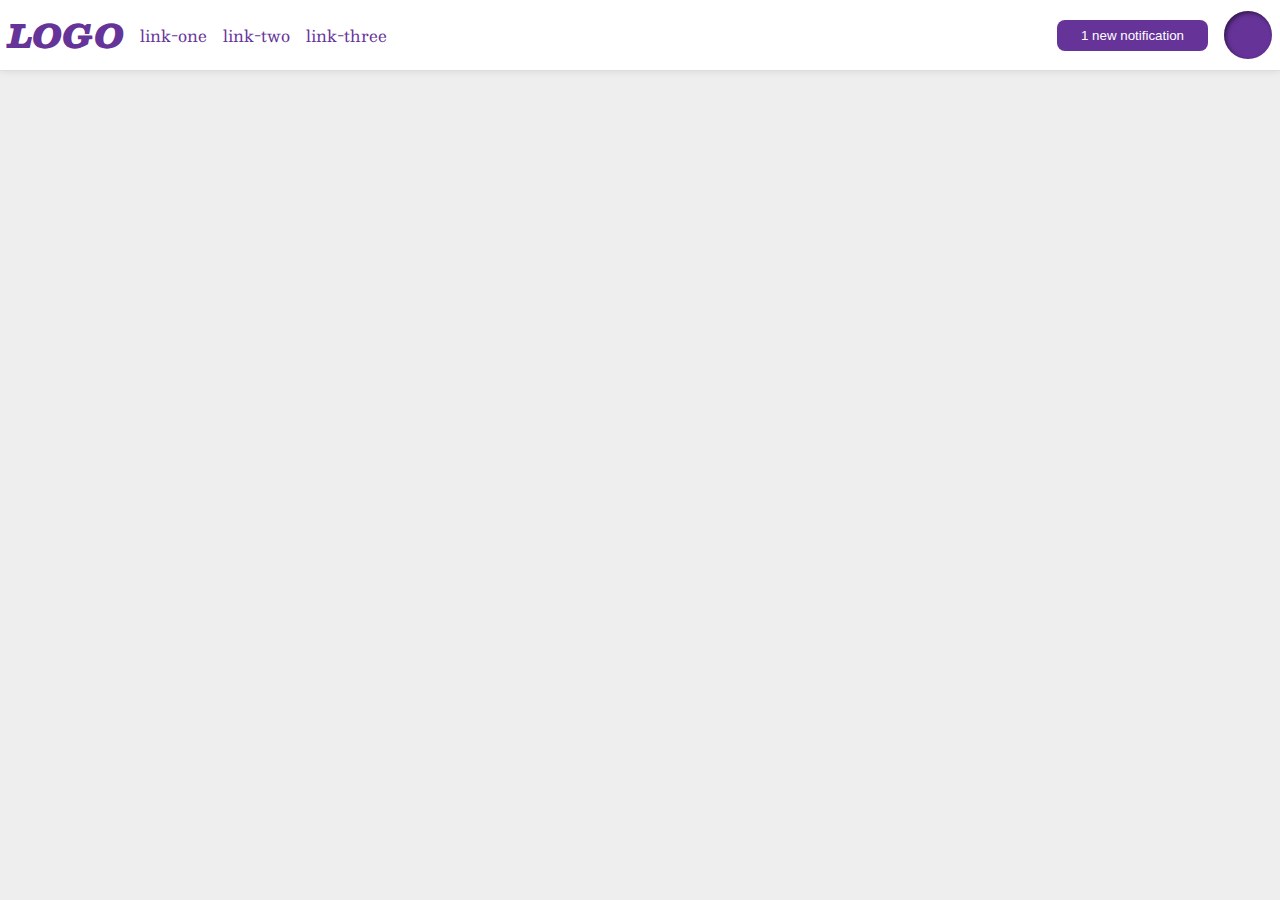
<file: flex/03-flex-header-2/index.html>
<!DOCTYPE html>
<html lang="en">
  <head>
    <meta charset="UTF-8">
    <meta http-equiv="X-UA-Compatible" content="IE=edge">
    <meta name="viewport" content="width=device-width, initial-scale=1.0">
    <title>Flex Header 2</title>
    <link rel="stylesheet" href="style.css">
  </head>
  <body>
    <div class="header">

      <div class="right">
        <div class="logo">
          LOGO
        </div>
        <ul class="links">
          <li><a href="google.com">link-one</a></li>
          <li><a href="google.com">link-two</a></li>
          <li><a href="google.com">link-three</a></li>
        </ul>
      </div>

      <div class ="left">
        <button class="notifications">
          1 new notification
        </button>
        <div class="profile-image"></div>
    </div>
    </div>
  </body>
</html>
</file>
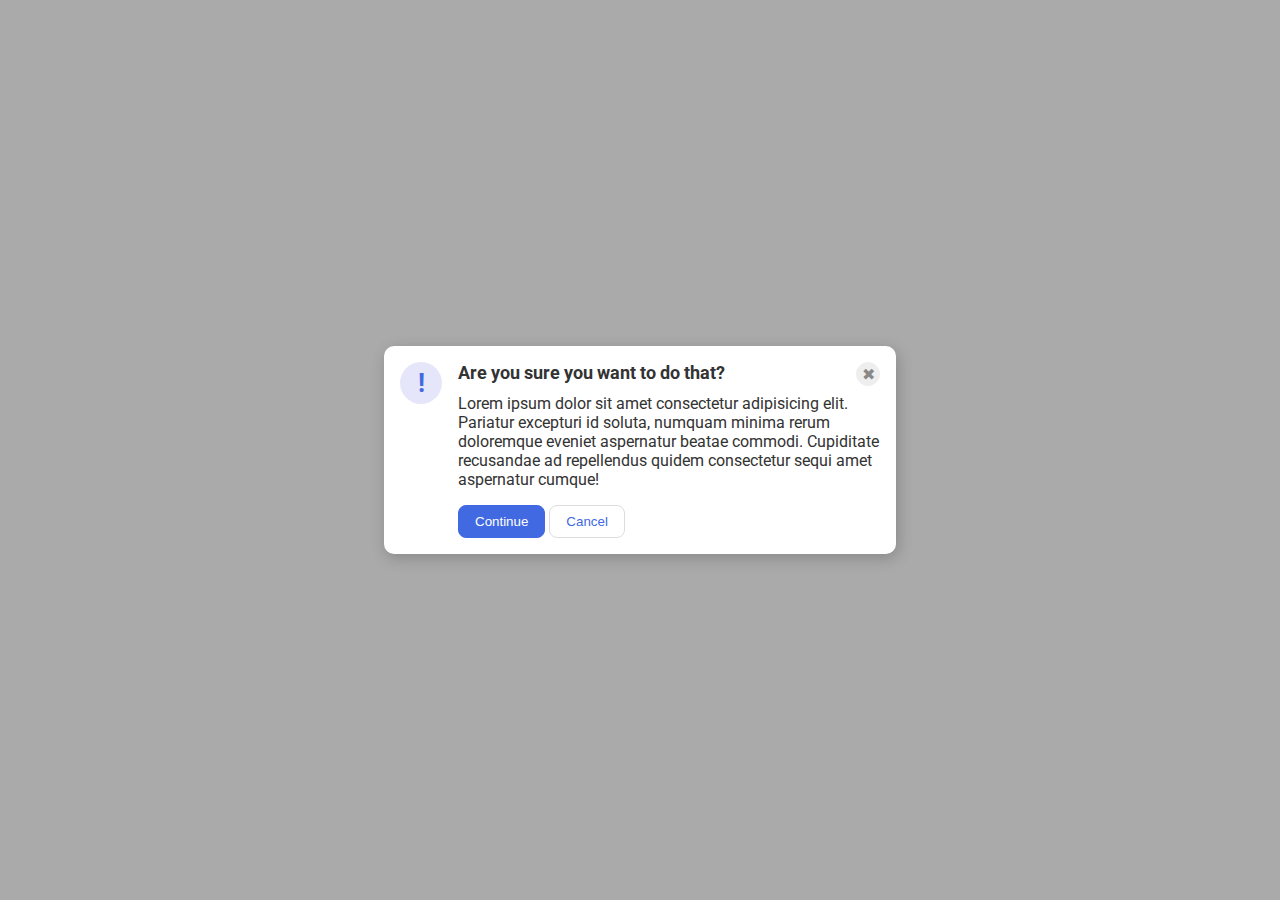
<file: flex/05-flex-modal/index.html>
<!DOCTYPE html>
<html lang="en">
  <head>
    <meta charset="UTF-8">
    <meta http-equiv="X-UA-Compatible" content="IE=edge">
    <meta name="viewport" content="width=device-width, initial-scale=1.0">
    <link rel="stylesheet" href="style.css">
    <title>Modal</title>
  </head>
  <body>
    <div class="modal">
      <div class="icon">!</div>

      <div class="container">
        <div class="header">Are you sure you want to do that?
          <button class="close-button">✖</button>
        </div>
        <div class="text">Lorem ipsum dolor sit amet consectetur adipisicing elit. Pariatur excepturi id soluta, numquam minima rerum doloremque eveniet aspernatur beatae commodi. Cupiditate recusandae ad repellendus quidem consectetur sequi amet aspernatur cumque!</div>
        <button class="continue">Continue</button>
        <button class="cancel">Cancel</button>
      </div>

    </div>
  </body>
</html>
</file>
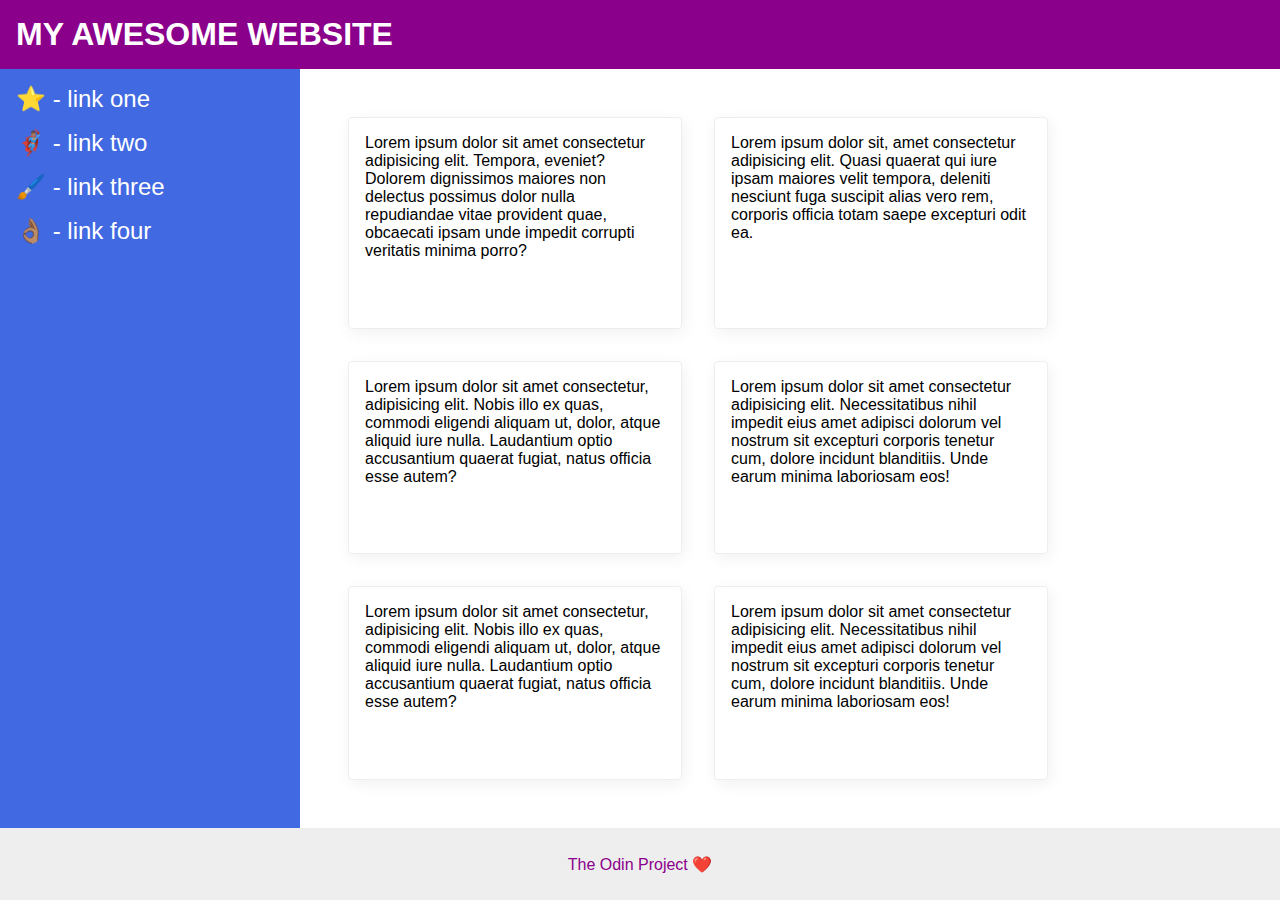
<file: flex/07-flex-layout-2/index.html>
<!DOCTYPE html>
<html lang="en">
  <head>
    <meta charset="UTF-8">
    <meta http-equiv="X-UA-Compatible" content="IE=edge">
    <meta name="viewport" content="width=device-width, initial-scale=1.0">
    <title>The Holy Grail</title>
    <link rel="stylesheet" href="style.css">
  </head>
  <body>
    <div class="header">
      MY AWESOME WEBSITE
    </div>
    
    <div class="container">
    <div class="sidebar">
      <ul>
        <li><a href="#">⭐ - link one</a></li>
        <li><a href="#">🦸🏽‍♂️ - link two</a></li>
        <li><a href="#">🖌️ - link three</a></li>
        <li><a href="#">👌🏽 - link four</a></li>
      </ul>
    </div>

    <div class="cards">
    <div class="card">Lorem ipsum dolor sit amet consectetur adipisicing elit. Tempora, eveniet? Dolorem dignissimos maiores non delectus possimus dolor nulla repudiandae vitae provident quae, obcaecati ipsam unde impedit corrupti veritatis minima porro?</div>
    <div class="card">Lorem ipsum dolor sit, amet consectetur adipisicing elit. Quasi quaerat qui iure ipsam maiores velit tempora, deleniti nesciunt fuga suscipit alias vero rem, corporis officia totam saepe excepturi odit ea.</div>
    <div class="card">Lorem ipsum dolor sit amet consectetur, adipisicing elit. Nobis illo ex quas, commodi eligendi aliquam ut, dolor, atque aliquid iure nulla. Laudantium optio accusantium quaerat fugiat, natus officia esse autem?</div>
    <div class="card">Lorem ipsum dolor sit amet consectetur adipisicing elit. Necessitatibus nihil impedit eius amet adipisci dolorum vel nostrum sit excepturi corporis tenetur cum, dolore incidunt blanditiis. Unde earum minima laboriosam eos!</div>
    <div class="card">Lorem ipsum dolor sit amet consectetur, adipisicing elit. Nobis illo ex quas, commodi eligendi aliquam ut, dolor, atque aliquid iure nulla. Laudantium optio accusantium quaerat fugiat, natus officia esse autem?</div>
    <div class="card">Lorem ipsum dolor sit amet consectetur adipisicing elit. Necessitatibus nihil impedit eius amet adipisci dolorum vel nostrum sit excepturi corporis tenetur cum, dolore incidunt blanditiis. Unde earum minima laboriosam eos!</div>
    </div>
    </div>
    <div class="footer">
      The Odin Project ❤️
    </div>
  </body>
</html>
</file>
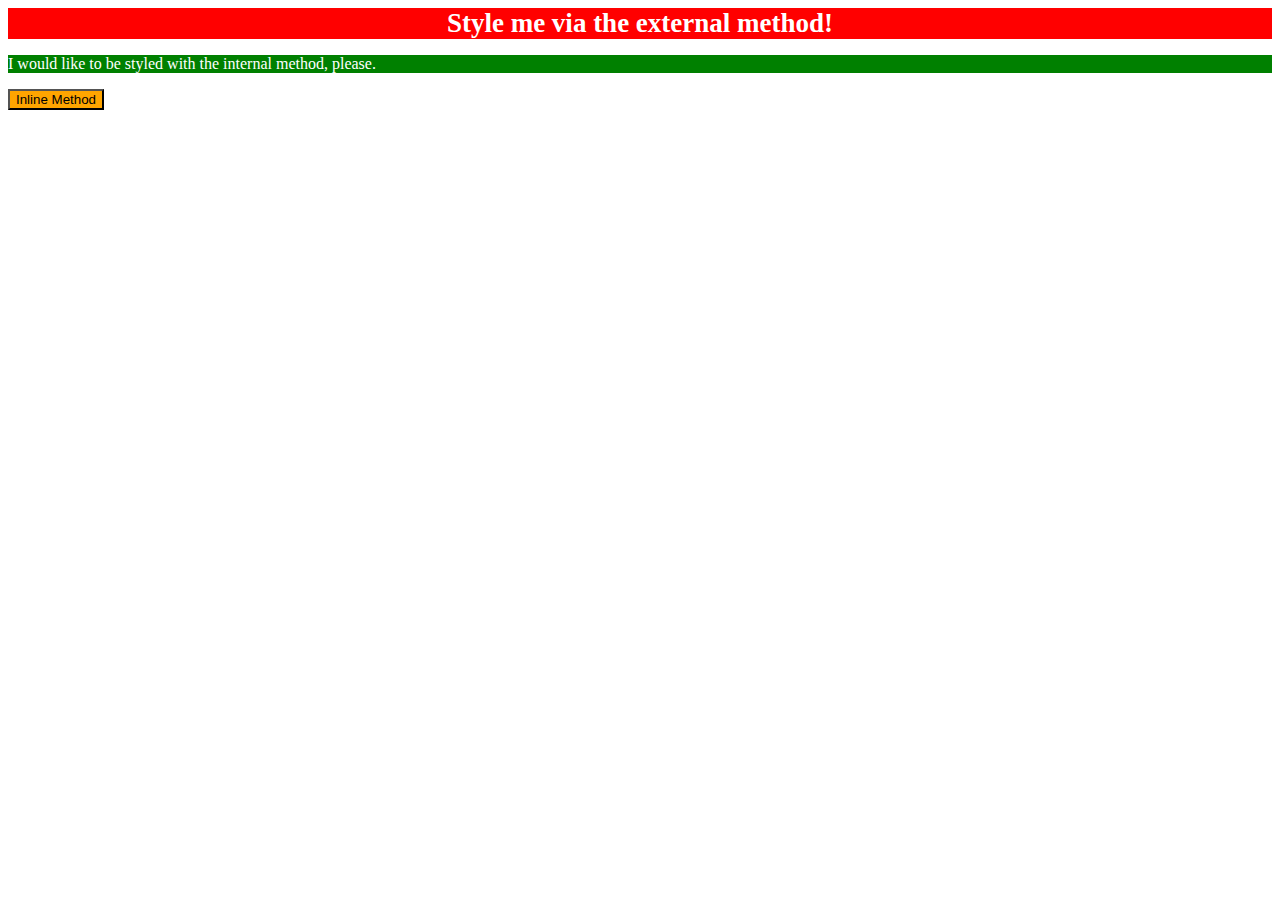
<file: foundations/01-css-methods/index.html>
<!DOCTYPE html>
<html lang="en">
  <head>
    <meta charset="UTF-8">
    <meta http-equiv="X-UA-Compatible" content="IE=edge">
    <meta name="viewport" content="width=device-width, initial-scale=1.0">
    <title>Methods for Adding CSS</title>
    <link rel="stylesheet" href="styles.css" />
    <style>
      p {
        color: white;
        background-color: green;
      }
    </style>
  </head>
  <body>
    <div>Style me via the external method!</div>
    <p>I would like to be styled with the internal method, please.</p>
    <button style = "background-color: orange;">Inline Method</button>
  </body>
</html>
</file>
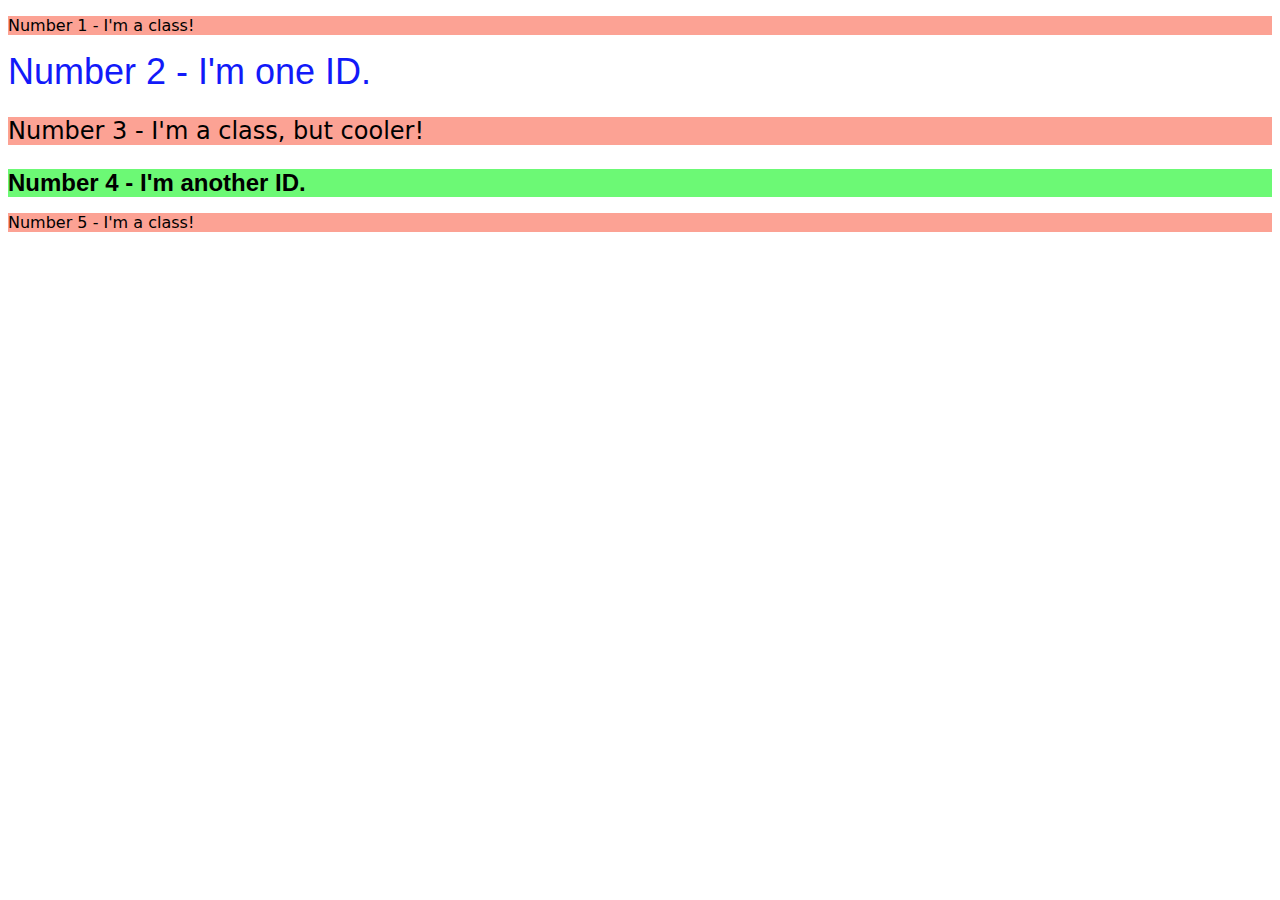
<file: foundations/02-class-id-selectors/index.html>
<!DOCTYPE html>
<html lang="en">
  <head>
    <meta charset="UTF-8">
    <meta http-equiv="X-UA-Compatible" content="IE=edge">
    <meta name="viewport" content="width=device-width, initial-scale=1.0">
    <title>Class and ID Selectors</title>
    <link rel="stylesheet" href="style.css">
  </head>
  <body>
    <p class="odd">Number 1 - I'm a class!</p>
    <div class="blue">Number 2 - I'm one ID.</div>
    <p class="odd cooler">Number 3 - I'm a class, but cooler!</p>
    <div class="green">Number 4 - I'm another ID.</div>
    <p class="odd">Number 5 - I'm a class!</p>
  </body>
</html>
</file>
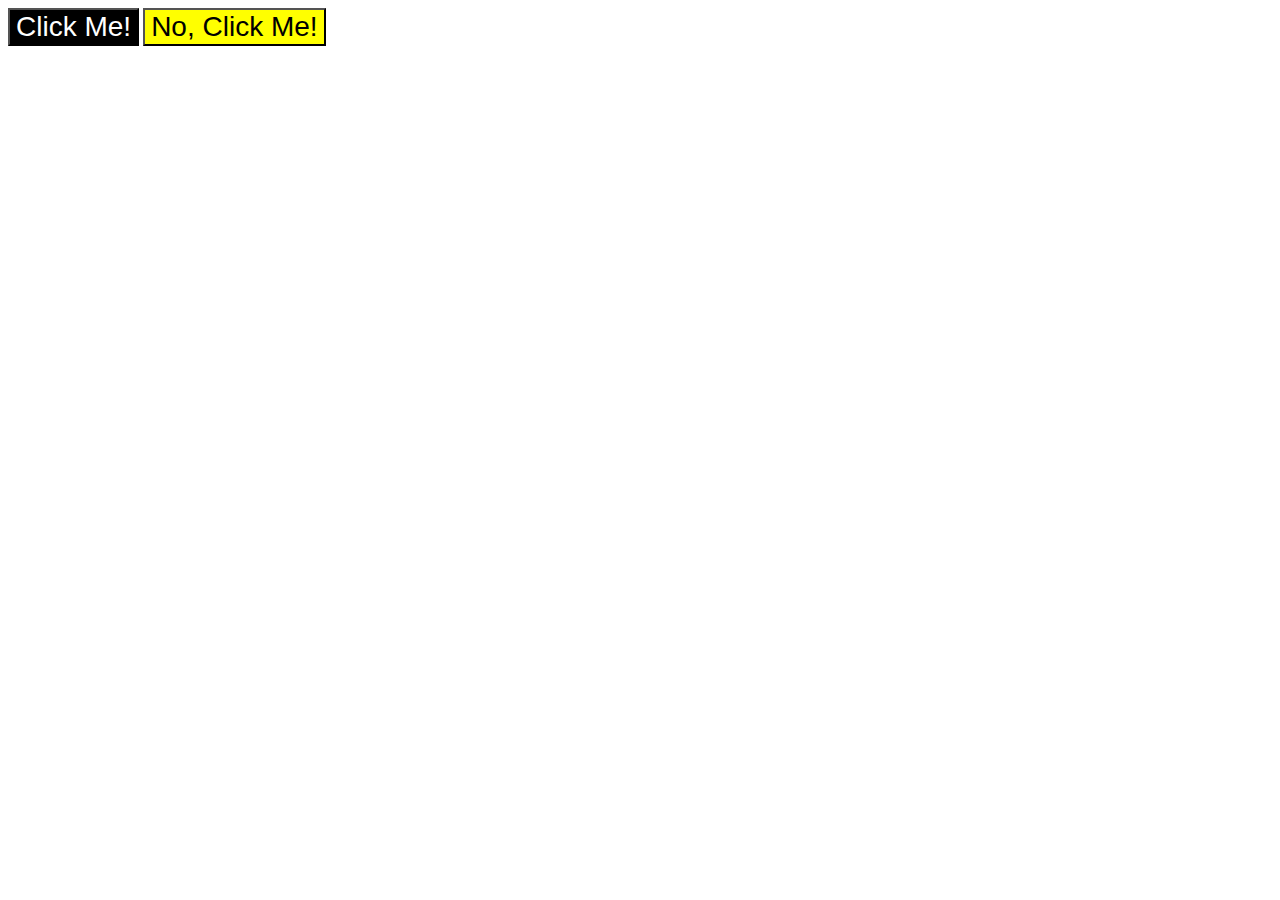
<file: foundations/03-grouping-selectors/index.html>
<!DOCTYPE html>
<html lang="en">
  <head>
    <meta charset="UTF-8">
    <meta http-equiv="X-UA-Compatible" content="IE=edge">
    <meta name="viewport" content="width=device-width, initial-scale=1.0">
    <title>Grouping Selectors</title>
    <link rel="stylesheet" href="style.css">
  </head>
  <body>
    <button class="shared first">Click Me!</button>
    <button class="shared second">No, Click Me!</button>
  </body>
</html>
</file>
<file: flex/03-flex-header-2/style.css>
/* this is some magical font-importing.  
you'll learn about it later. */
@import url('https://fonts.googleapis.com/css2?family=Besley:ital,wght@0,400;1,900&display=swap');

body {
  margin: 0;
  background: #eee;
  font-family: Besley, serif;
}

.header {
  background: white;
  border-bottom: 1px solid #ddd;
  box-shadow: 0 0 8px rgba(0,0,0,.1);

  display: flex;
  justify-content: space-between;
  padding: 8px;
}

.profile-image {
  background: rebeccapurple;
  box-shadow: inset 2px 2px 4px rgba(0,0,0,.5);
  border-radius: 50%;
  width: 48px;
  height: 48px;
}

.logo {
  color: rebeccapurple;
  font-size: 32px;
  font-weight: 900;
  font-style: italic;
}

button {
  border: none;
  border-radius: 8px;
  background: rebeccapurple;
  color: white;
  padding: 8px 24px;
}

a {
  /* this removes the line under our links */
  text-decoration: none;
  color: rebeccapurple;
}

ul {
  list-style-type: none;
  display: flex;
  margin: 0;
  padding: 0;
  gap: 16px;
}

.left, .right {
  display: flex;
  align-items: center;
  gap: 16px;
}
</file>
<file: flex/05-flex-modal/style.css>
@import url('https://fonts.googleapis.com/css2?family=Roboto:wght@400;700&display=swap');

html, body {
  height: 100%;
}

body {
  font-family: Roboto, sans-serif;
  margin: 0;
  background: #aaa;
  color: #333;
  /* I'll give you this one for free lol */
  display: flex;
  align-items: center;
  justify-content: center;
}

.modal {
  background: white;
  width: 480px;
  border-radius: 10px;
  box-shadow: 2px 4px 16px rgba(0,0,0,.2);

  display:flex;
  padding: 16px;
  gap: 16px;
}

.icon {
  color: royalblue;
  font-size: 26px;
  font-weight: 700;
  background: lavender;
  width: 42px;
  height: 42px;
  border-radius: 50%;
  display: flex;
  align-items: center;
  justify-content: center;

  flex-shrink: 0;
}

.close-button {
  background: #eee;
  border-radius: 50%;
  color: #888;
  font-weight: 400;
  font-size: 16px;
  height: 24px;
  width: 24px;
  display: flex;
  align-items: center;
  justify-content: center;
  border: 1px solid #eee;
  padding: 0;
}

button {
  cursor: pointer;
  padding: 8px 16px;
  border-radius: 8px;
}

button.continue {
  background: royalblue;
  border: 1px solid royalblue;
  color: white;
}

button.cancel {
  background: white;
  border: 1px solid #ddd;
  color: royalblue;
}

.header {
  display: flex;
  justify-content: space-between;
  font-size: 18px;
  font-weight: bold;
  margin-bottom: 8px;
}

.text {
  margin-bottom: 16px;
}
</file>
<file: flex/07-flex-layout-2/style.css>
body {
  font-family: -apple-system, BlinkMacSystemFont, 'Segoe UI', Roboto, Oxygen, Ubuntu, Cantarell, 'Open Sans', 'Helvetica Neue', sans-serif;
  margin: 0;
  min-height: 100vh;

  display: flex;
  flex-direction: column;
}

.header {
  /* height: 72px; */
  background: darkmagenta;
  color: white;

  padding-left: 16px;
  padding-top: 16px;
  padding-bottom: 16px;
  font-size: 32px;
  font-weight: 900;
  display:flex;
  align-items: center;
}

.footer {
  height: 72px;
  background: #eee;
  color: darkmagenta;
  text-align: center;
  display: flex;
  align-items: center;
  justify-content: center;
}

.sidebar {
  width: 300px;
  background: royalblue;
  box-sizing: border-box;

  flex-shrink: 0;
  padding: 16px;
}

.card {
  border: 1px solid #eee;
  box-shadow: 2px 4px 16px rgba(0,0,0,.06);
  border-radius: 4px;
}

.container {
  display: flex;
  flex: auto;
}

.cards {
  padding: 32px;
  display: flex;
  flex-wrap: wrap;
}

.card {
  padding: 16px;
  margin: 16px;
  width: 300px;
}

ul {
  list-style-type: none;
  margin: 0;
  padding: 0;
}

li {
  margin-bottom: 16px;
}

a {
  color: white;
  text-decoration: none;
  font-size: 24px;
}
</file>
<file: foundations/01-css-methods/styles.css>
div {
    background-color: red;
    color: white;
    font-size: 27px;
    font-weight: 700;
    text-align: center;
}
</file>
<file: foundations/02-class-id-selectors/style.css>
body {
    font-family: Arial, Helvetica, sans-serif;
}

.odd {
    background-color: rgb(252, 162, 148);
    font-family: Verdana, "DejaVu Sans", sans-serif;
}

.blue {
    color: rgb(18,26,249);
    font-size: 36px;
}

.cooler {
    font-size: 24px;
}

.green {
    background-color: rgb(108,249,117);
    font-size: 24px;
    font-weight: bold;
}
</file>
<file: foundations/03-grouping-selectors/style.css>
.shared {
    font-size: 28px;
    font-family: Helvetica, 'Times New Roman', sans-serif;
}

.first {
    background-color: black;
    color: white;
}

.second {
    background-color: yellow;
}
</file>
